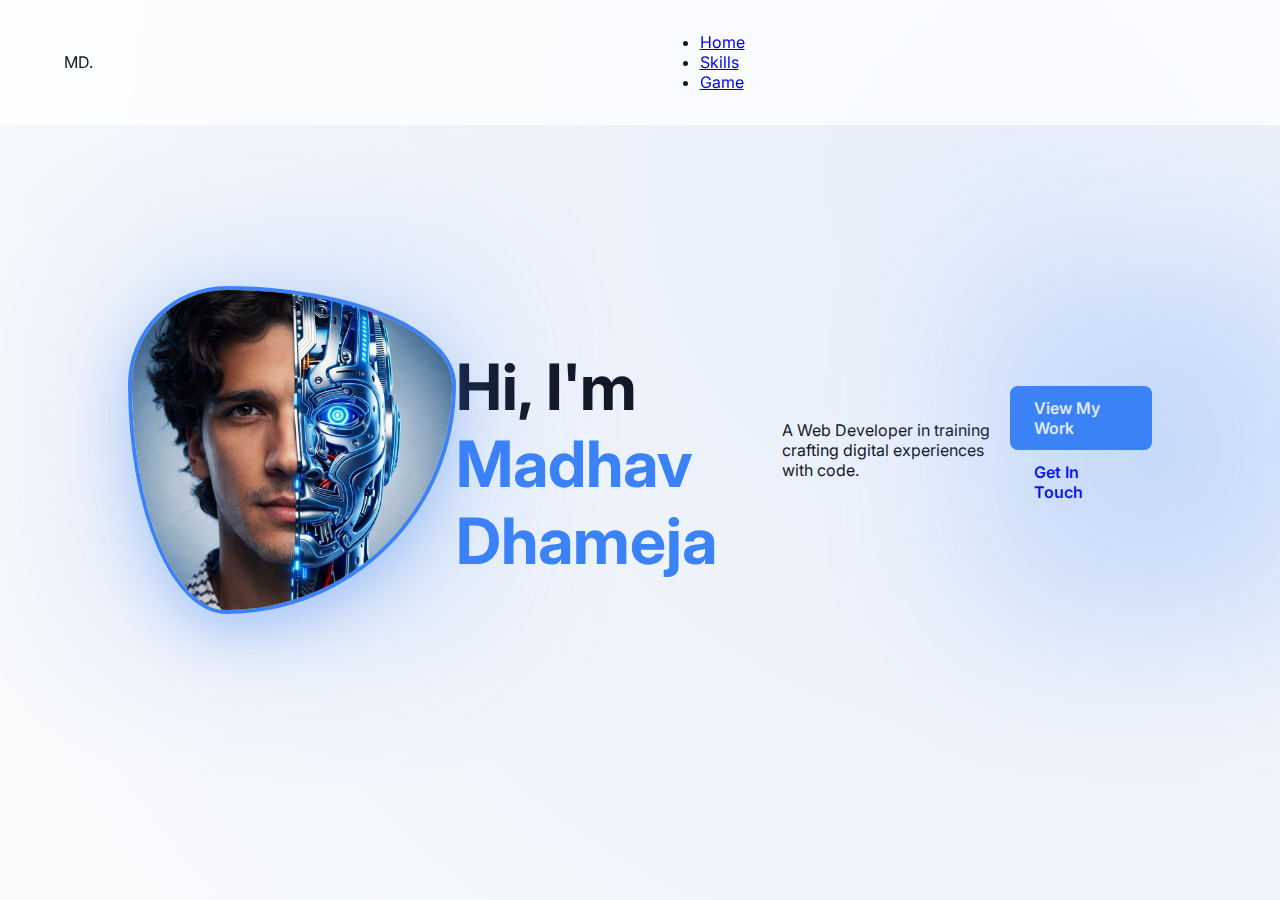
<file: index.html>
<!DOCTYPE html>
<html lang="en">
<head>
    <meta charset="UTF-8">
    <meta name="viewport" content="width=device-width, initial-scale=1.0">
    <title>Your Name | Portfolio</title>
    <link rel="stylesheet" href="style.css">
    <link href="https://fonts.googleapis.com/css2?family=Inter:wght@400;700&display=swap" rel="stylesheet">
</head>
<body>

    <nav class="navbar">
        <div class="logo">MD<span>.</span></div>
        <ul class="nav-links">
            <li><a href="index.html" class="active">Home</a></li>
            <li><a href="skills.html">Skills</a></li>
            <li><a href="game.html">Game</a></li>
        </ul>
        <button id="theme-toggle">🌙</button>
    </nav>

    <header class="hero">
        <div class="hero-image">
    <img src="me.jpg" alt="Your Name" class="hero-profile-pic">
    <div class="blob-shape"></div> </div>
            <h1>Hi, I'm <span class="highlight">Madhav Dhameja</span></h1>
            <p>A Web Developer in training crafting digital experiences with code.</p>
            <div class="cta-buttons">
                <a href="skills.html" class="btn primary">View My Work</a>
                <a href="#contact" class="btn secondary">Get In Touch</a>
            </div>
        </div>
        <div class="hero-image">
            <div class="blob-shape"></div>
        </div>
    </header>

    <script src="script.js" defer></script>
</body>
</html>
</file>
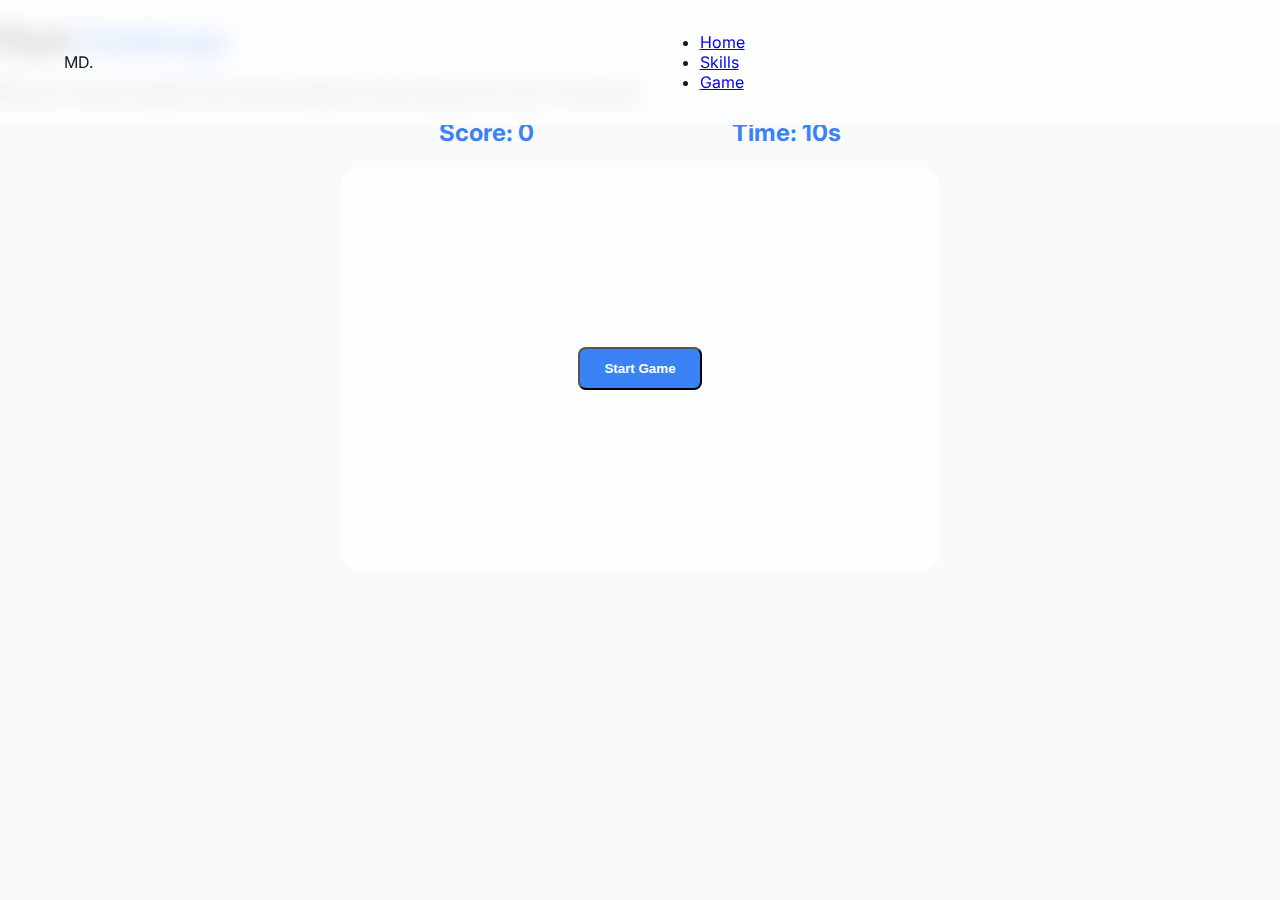
<file: game.html>
<!DOCTYPE html>
<html lang="en">
<head>
    <meta charset="UTF-8">
    <meta name="viewport" content="width=device-width, initial-scale=1.0">
    <title>Your Name | Portfolio</title>
    <link rel="stylesheet" href="style.css">
    <link href="https://fonts.googleapis.com/css2?family=Inter:wght@400;700&display=swap" rel="stylesheet">
</head>
<script src="script.js" defer></script>
<body>

    <nav class="navbar">
        <div class="logo">MD<span>.</span></div>
        <ul class="nav-links">
            <li><a href="index.html" class="active">Home</a></li>
            <li><a href="skills.html">Skills</a></li>
            <li><a href="game.html">Game</a></li>
        </ul>
        <button id="theme-toggle">🌙</button>
    </nav>

    <main class="container">
    <header class="page-header">
        <h1>Tech <span class="highlight">Challenge</span></h1>
        <p>Test your reaction speed! Click the blue target as many times as you can in 10 seconds.</p>
    </header>

    <div class="game-container">
        <div class="game-stats">
            <span>Score: <span id="score">0</span></span>
            <span>Time: <span id="timer">10</span>s</span>
        </div>
        
        <div id="game-arena">
            <div id="target"></div>
            <button id="start-btn" class="btn primary">Start Game</button>
        </div>
    </div>
</main>
</file>
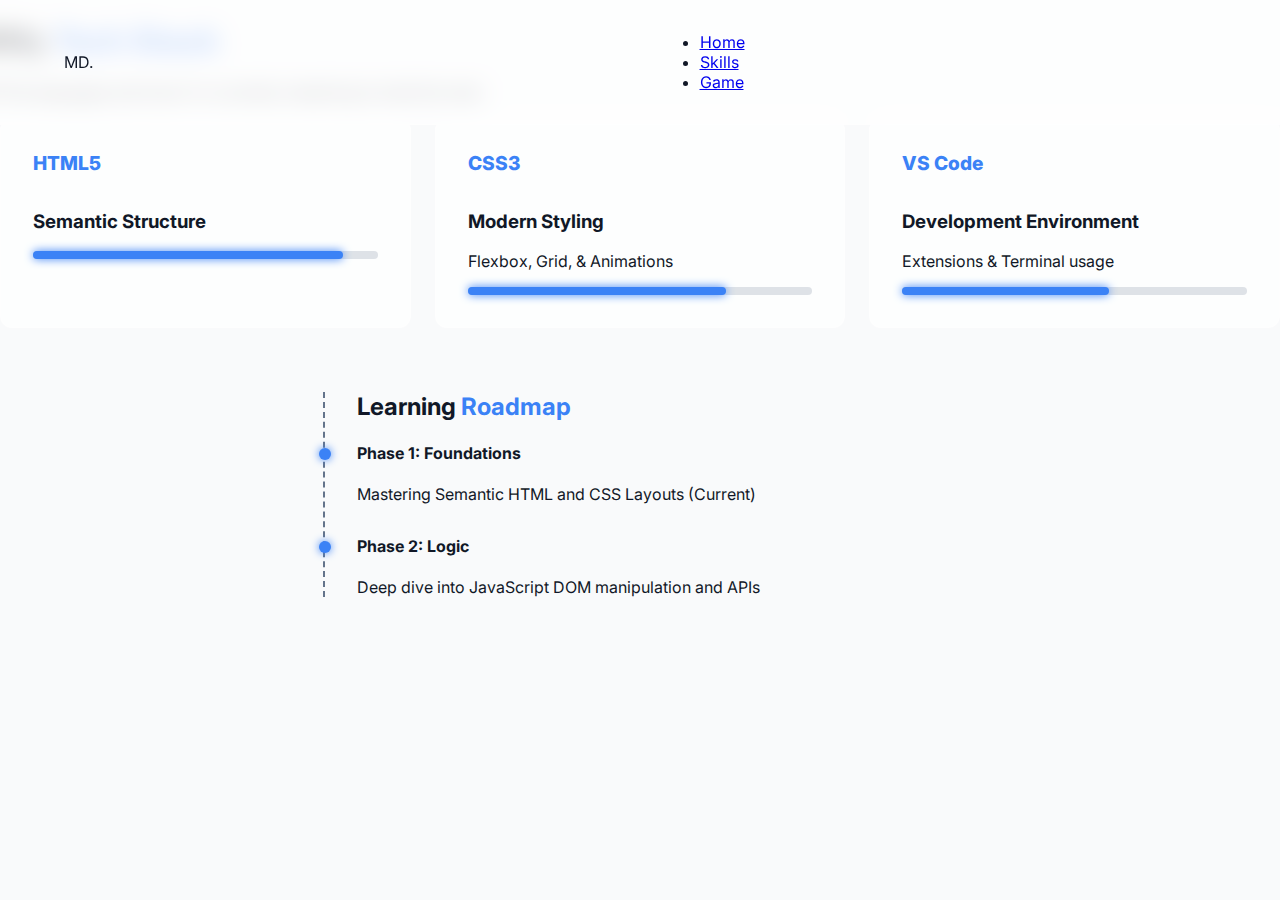
<file: skills.html>
<!DOCTYPE html>
<html lang="en">
<head>
    <meta charset="UTF-8">
    <meta name="viewport" content="width=device-width, initial-scale=1.0">
    <title>Your Name | Portfolio</title>
    <link rel="stylesheet" href="style.css">
    <link href="https://fonts.googleapis.com/css2?family=Inter:wght@400;700&display=swap" rel="stylesheet">
</head>
<body>

    <nav class="navbar">
        <div class="logo">MD<span>.</span></div>
        <ul class="nav-links">
            <li><a href="index.html" class="active">Home</a></li>
            <li><a href="skills.html">Skills</a></li>
            <li><a href="game.html">Game</a></li>
        </ul>
        <button id="theme-toggle">🌙</button>
    </nav>

<main class="container">
    <header class="page-header">
        <h1>My <span class="highlight">Tech Stack</span></h1>
        <p>The languages and tools I'm currently mastering to build the web.</p>
    </header>

    <section class="skills-grid">
        <div class="skill-card">
            <div class="skill-icon">HTML5</div>
            <div class="skill-info">
                <h3>Semantic Structure</h3>
                <div class="progress-bar"><div class="progress" style="width: 90%;"></div></div>
            </div>
        </div>

        <div class="skill-card">
            <div class="skill-icon">CSS3</div>
            <div class="skill-info">
                <h3>Modern Styling</h3>
                <p>Flexbox, Grid, & Animations</p>
                <div class="progress-bar"><div class="progress" style="width: 75%;"></div></div>
            </div>
        </div>

        <div class="skill-card">
            <div class="skill-icon">VS Code</div>
            <div class="skill-info">
                <h3>Development Environment</h3>
                <p>Extensions & Terminal usage</p>
                <div class="progress-bar"><div class="progress" style="width: 60%;"></div></div>
            </div>
        </div>
    </section>

    <section class="roadmap">
        <h2>Learning <span class="highlight">Roadmap</span></h2>
        <div class="roadmap-item">
            <span class="dot"></span>
            <div>
                <h4>Phase 1: Foundations</h4>
                <p>Mastering Semantic HTML and CSS Layouts (Current)</p>
            </div>
        </div>
        <div class="roadmap-item">
            <span class="dot"></span>
            <div>
                <h4>Phase 2: Logic</h4>
                <p>Deep dive into JavaScript DOM manipulation and APIs</p>
            </div>
        </div>
    </section>
</main>
</file>
<file: style.css>
:root {
    /* Modern Tech Palette */
    --bg-color: #f9fafb;
    --text-color: #111827;
    --primary: #3b82f6; /* Electric Blue */
    --secondary: #64748b; /* Slate Grey */
    --glass-bg: rgba(255, 255, 255, 0.7);
    --glass-border: rgba(255, 255, 255, 0.3);
}

/* Dark Mode Variables */
[data-theme="dark"] {
    --bg-color: #0f172a;
    --text-color: #f8fafc;
    --primary: #60a5fa;
    --secondary: #94a3b8;
    --glass-bg: rgba(30, 41, 59, 0.7);
    --glass-border: rgba(255, 255, 255, 0.1);
}

body {
    background-color: var(--bg-color);
    color: var(--text-color);
    font-family: 'Inter', sans-serif;
    margin: 0;
    transition: all 0.3s ease;
}

/* Glassmorphism Navbar */
.navbar {
    position: fixed;
    top: 0;
    width: 100%;
    padding: 1rem 5%;
    display: flex;
    justify-content: space-between;
    align-items: center;
    background: var(--glass-bg);
    backdrop-filter: blur(12px); /* The "Frosted Glass" effect */
    border-bottom: 1px solid var(--glass-border);
    z-index: 1000;
}

.highlight {
    color: var(--primary);
}

/* Hero Section */
.hero {
    height: 100vh;
    display: flex;
    align-items: center;
    padding: 0 10%;
    background: radial-gradient(circle at 80% 20%, rgba(59, 130, 246, 0.1), transparent);
}

.hero h1 {
    font-size: 4rem;
    margin-bottom: 1rem;
}

/* Button Styles */
.btn {
    padding: 12px 24px;
    border-radius: 8px;
    text-decoration: none;
    font-weight: 600;
    transition: transform 0.2s ease;
    display: inline-block;
}

.primary {
    background-color: var(--primary);
    color: white;
}

.btn:hover {
    transform: translateY(-3px); /* Subtle lift animation */
}

.hero-image {
    position: relative;
    display: flex;
    justify-content: center;
    align-items: center;
}

.hero-profile-pic {
    width: 320px; /* Adjust size as needed */
    height: 320px;
    object-fit: cover; /* Prevents stretching */
    border-radius: 30% 70% 70% 30% / 30% 30% 70% 70%; /* Trendy organic shape */
    border: 4px solid var(--primary);
    box-shadow: 0 20px 50px rgba(59, 130, 246, 0.3);
    z-index: 2;
    transition: all 0.5s ease;
}

.hero-profile-pic:hover {
    border-radius: 50%; /* Smoothly turns into a circle on hover */
    transform: scale(1.05);
}

/* This creates a glowing decorative shape behind your photo */
.blob-shape {
    position: absolute;
    width: 350px;
    height: 350px;
    background: var(--primary);
    filter: blur(80px);
    opacity: 0.2;
    z-index: 1;
}
/* Skill Cards */
.skills-grid {
    display: grid;
    grid-template-columns: repeat(auto-fit, minmax(250px, 1fr));
    gap: 1.5rem;
    margin-bottom: 4rem;
}

.skill-card {
    background: var(--glass-bg);
    padding: 2rem;
    border-radius: 12px;
    border: 1px solid var(--glass-border);
    display: flex;
    flex-direction: column;
    gap: 1rem;
    transition: 0.3s;
}

.skill-card:hover {
    border-color: var(--primary);
    box-shadow: 0 10px 30px rgba(59, 130, 246, 0.15);
}

.skill-icon {
    font-weight: 800;
    font-size: 1.2rem;
    color: var(--primary);
}

/* Progress Bar Styling */
.progress-bar {
    background: rgba(100, 116, 139, 0.2);
    height: 8px;
    border-radius: 10px;
    margin-top: 10px;
}

.progress {
    background: var(--primary);
    height: 100%;
    border-radius: 10px;
    box-shadow: 0 0 10px var(--primary);
}

/* Roadmap Styling */
.roadmap {
    max-width: 600px;
    margin: 0 auto;
    border-left: 2px dashed var(--secondary);
    padding-left: 2rem;
}

.roadmap-item {
    position: relative;
    margin-bottom: 2rem;
}

.dot {
    position: absolute;
    left: -2.4rem;
    top: 5px;
    height: 12px;
    width: 12px;
    background: var(--primary);
    border-radius: 50%;
    box-shadow: 0 0 8px var(--primary);
}


/* Game Arena Styling */
.game-container {
    max-width: 600px;
    margin: 0 auto;
    text-align: center;
}

.game-stats {
    display: flex;
    justify-content: space-around;
    font-size: 1.5rem;
    font-weight: bold;
    margin-bottom: 20px;
    color: var(--primary);
}

#game-arena {
    height: 400px;
    background: var(--glass-bg);
    border: 2px solid var(--glass-border);
    border-radius: 20px;
    position: relative;
    overflow: hidden;
    display: flex;
    align-items: center;
    justify-content: center;
}

#target {
    width: 50px;
    height: 50px;
    background: var(--primary);
    border-radius: 50%;
    position: absolute;
    display: none; /* Hidden until game starts */
    cursor: crosshair;
    box-shadow: 0 0 20px var(--primary);
    transition: transform 0.1s;
}

#target:active {
    transform: scale(0.8);
}
</file>
